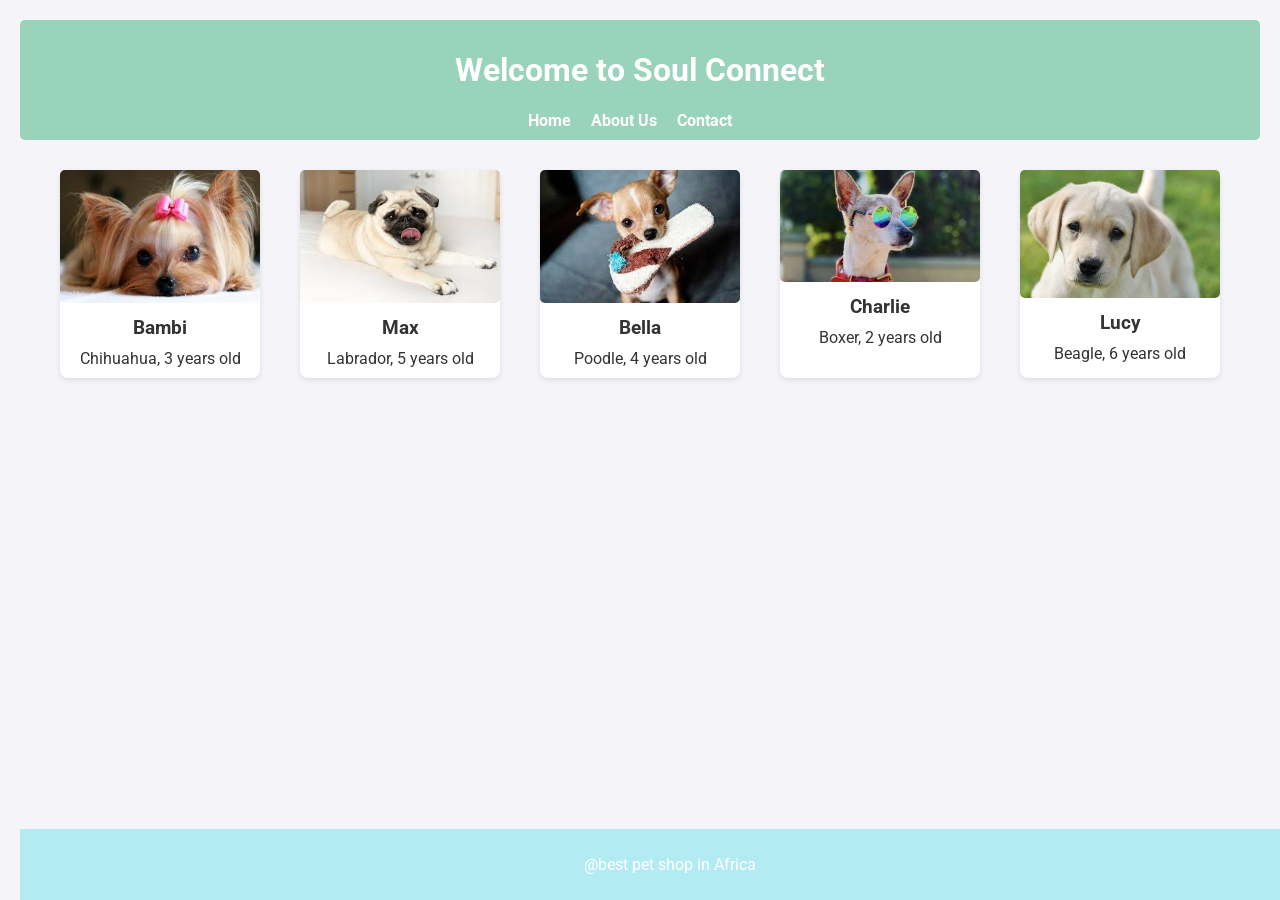
<file: index.html>
<!DOCTYPE html>
<html lang="en">
<head>
    <meta charset="UTF-8">
    <meta name="viewport" content="width=device-width, initial-scale=1.0">
    <title>Home - Soul Connect</title>
    <link rel="stylesheet" href="./CSS/index.css">
</head>
<body>
    <header>
        <h1>Welcome to Soul Connect</h1>
        <nav>
            <ul>
                <li><a href="./home.html">Home</a></li>
                <li><a href="#about">About Us</a></li>
                <li><a href="#contact">Contact</a></li>
            </ul>
        </nav>
    </header>
    
    <main>
        <section class="dog-profiles">
           
        </section>
    </main>

    <footer>
        <p>@best pet shop in Africa</p>
    </footer>
    <script src="./JS/index.js"></script>
</body>
</html>
</file>
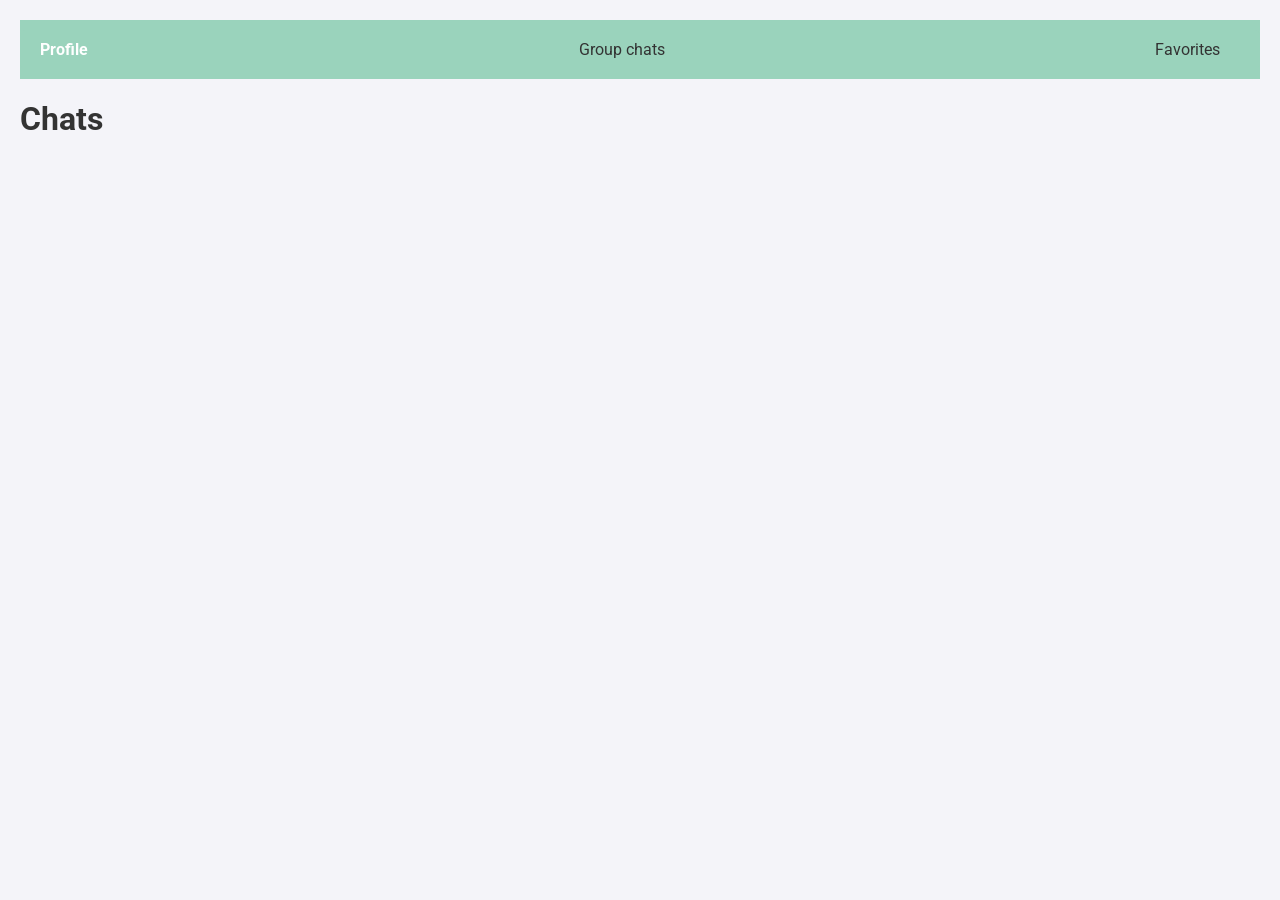
<file: HTML/chats.html>
<!DOCTYPE html>
<html lang="en">
    <head>
        <title>Chats</title>
        <link rel="stylesheet" href="../CSS/profile.css">
    </head>
    <body>
        <nav>
            <ul class="navbar">
                <li><a href="./profile.html">Profile</a></li>
                <li>Group chats</li>
                <li>Favorites</li>
            </ul>
        </nav>
        <h1>Chats</h1>
    </body>
</html>
</file>
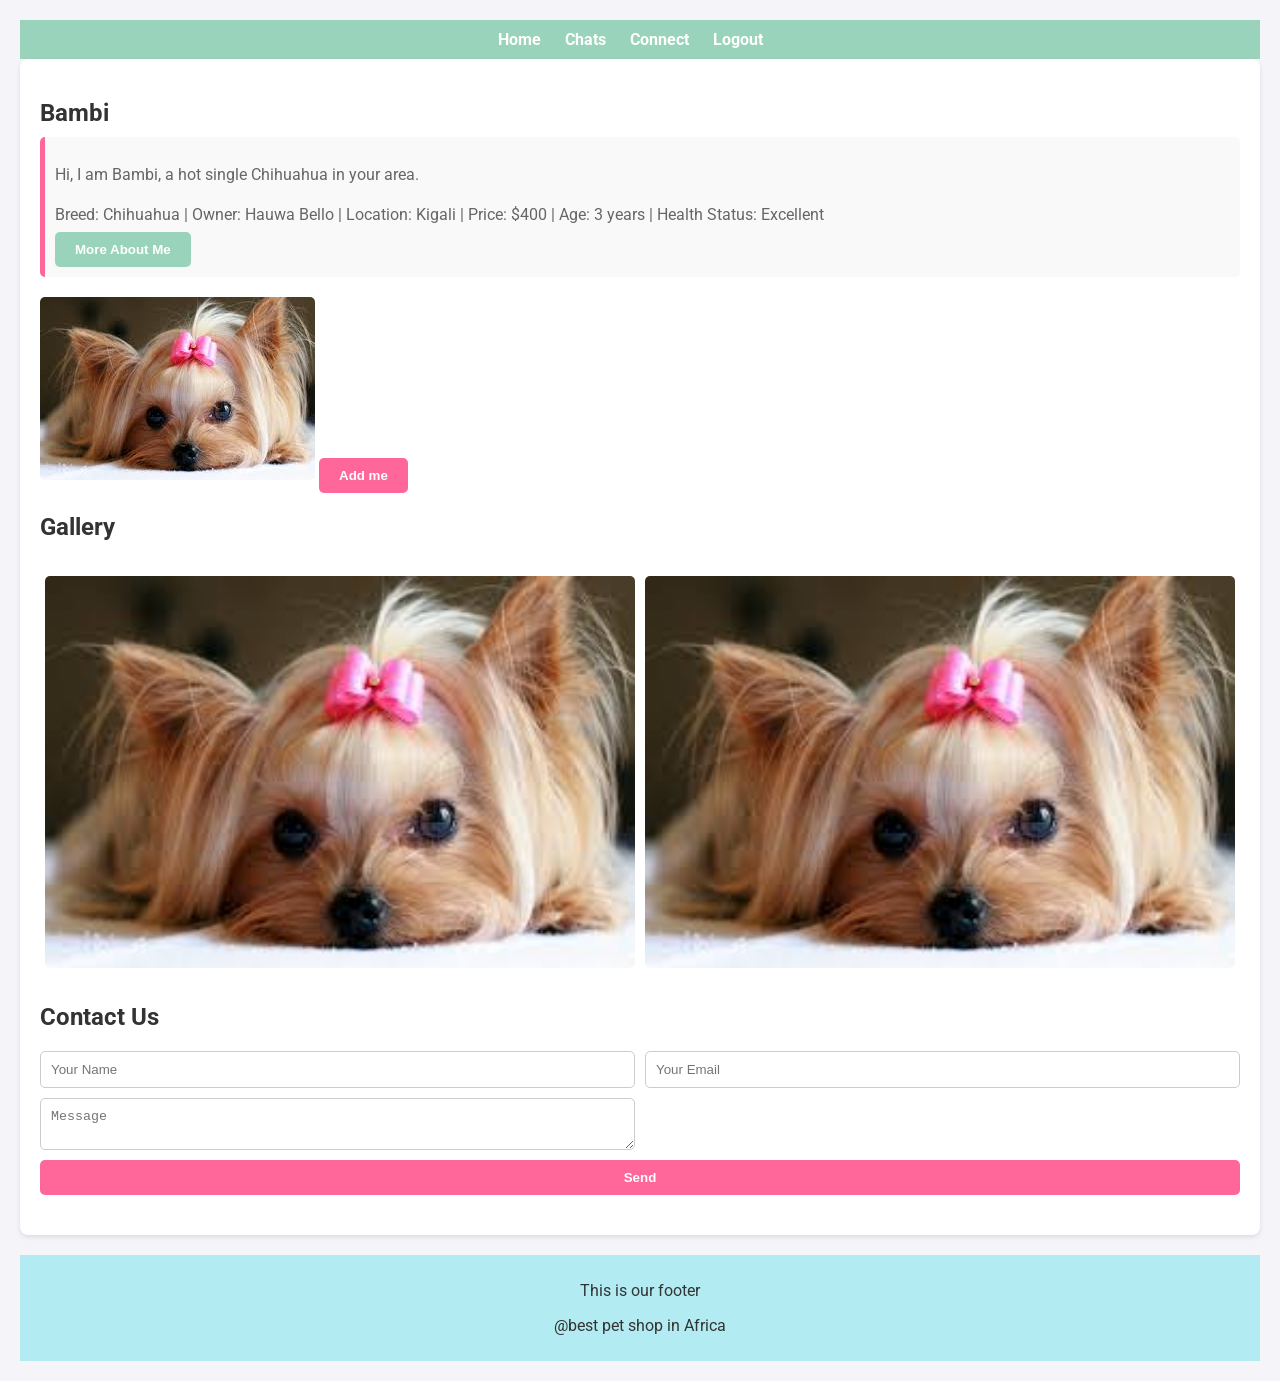
<file: HTML/profile.html>
<!DOCTYPE html>
<html lang="en">
    <head>
        <!-- <meta http-equiv="X-UA-Compatible" content="IE=edge"> -->
        <meta name="viewport" content="width=device-width, initial-scale=1.0">
        <title>Soul Connect- Dog's need love</title>
        <link rel="stylesheet" href="../CSS/profile.css">
        <script src="../JS/main.js"></script>
    </head>
    <body>
        <main>
            <nav>
                <ul>
                    <li><a href="../index.html">Home</a></li>
                    <li><a href="#chats">Chats</a></li>
                    <li><a href="#connect">Connect</a></li>
                    <li><a href="#logout">Logout</a></li>
                </ul>
            </nav>
            
            <section class="profile">
                <h1 id="name">Bambi</h1>
                <div class="bio">
                    <p>Hi, I am Bambi, a hot single Chihuahua in your area.</p>
                    <p>Breed: Chihuahua | Owner: Hauwa Bello | Location: Kigali | Price: $400 | Age: 3 years | Health Status: Excellent</p>
                    <button class="expand-details">More About Me</button>
                    <div class="additional-details hidden">
                        <p>Temperament: Friendly and energetic. Loves cuddles and playtime.</p>
                        <p>Likes: Playing fetch, cuddles, treats. Dislikes: Loud noises, being alone.</p>
                    </div>
                </div>
                <img class="profile-img" src="../IMAGES/girly.jpg" alt="Bambi the Chihuahua">
                <button id="add_me_button">Add me</button>
                <div class="gallery">
                    <h2>Gallery</h2>
                    <div class="gallery-container">
                        <img src="../IMAGES/girly.jpg" alt="Bambi playing">
                        <img src="../IMAGES/girly.jpg" alt="Bambi sleeping">
                    
                    </div>
                </div>

               
                <div class="contact-form">
                    <h2>Contact Us</h2>
                    <form>
                        <input id="name_input" type="text" placeholder="Your Name">
                        <input id="email" type="email" placeholder="Your Email">
                        <textarea id="text_area" placeholder="Message"></textarea>
                        <button type="submit">Send</button>
                    </form>
                </div>
            </section>
        </main>
        
        
        <footer class="footer">
            <p>This is our footer</p>
            <p>@best pet shop in Africa</p>
        </footer>
    </body>
</html>
</file>
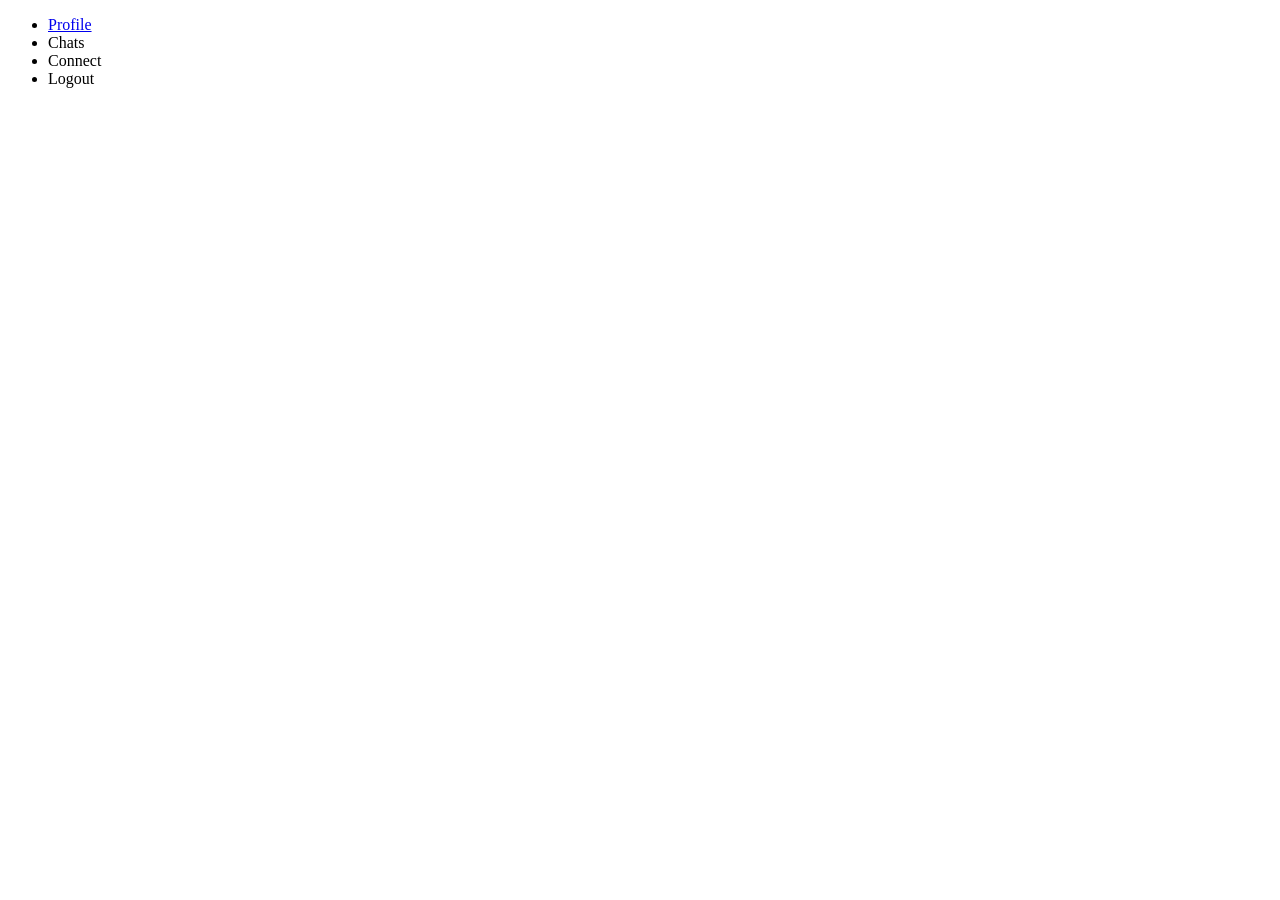
<file: HTML/soulconnect.html>
<!DOCTYPE html>
<html lang="en">
    <head>
        <title>Soul Connect- Dog's need love</title>
        <link rel="icon" href="../IMAGES/log.webp">
    </head>
    <body>
        <nav>
            <ul>
                <li><a href="./profile.html">Profile</a></li>
                <li>Chats</li>
                <li>Connect</li>
                <li>Logout</li>
            </ul>
        </nav>
    </body>
</html>
</file>
<file: CSS/index.css>
@import url('https://fonts.googleapis.com/css2?family=Roboto:wght@400;700&display=swap');

body {
    background-color: #f4f4f9;
    margin: 0;
    font-family: 'Roboto', sans-serif;
    color: #333;
    padding: 20px;
}

header {
    background-color: #9ad3bc;
    color: white;
    padding: 10px 20px;
    text-align: center;
    border-radius: 5px;
}

nav ul {
    list-style-type: none;
    padding: 0;
    margin: 0;
    display: flex;
    justify-content: center;
}

nav ul li {
    display: inline-block;
    margin-right: 20px;
}

nav ul li a {
    text-decoration: none;
    color: white;
    font-weight: bold;
    font-size: 16px;
}

.dog-profiles {
    display: flex;
    flex-wrap: wrap;
    justify-content: space-around;
    padding: 20px;
}

.dog-card {
    background-color: #ffffff;
    width: 200px;
    margin: 10px;
    box-shadow: 0 2px 5px rgba(0, 0, 0, 0.1);
    border-radius: 8px;
    text-align: center;
    cursor: pointer;
    transition: transform 0.3s ease;
}

.dog-card:hover {
    transform: translateY(-5px);
    box-shadow: 0 5px 15px rgba(0,0,0,0.2);
}

.dog-card img {
    width: 100%;
    height: auto;
    border-radius: 5px;
}

.dog-card h3, .dog-card p {
    margin: 10px;
}

footer {
    background-color: #b2ebf2;
    color: white;
    text-align: center;
    padding: 10px;
    position: fixed;
    bottom: 0;
    width: 100%;
}

@media (max-width: 768px) {
    nav ul li {
        display: block;
        margin-bottom: 3px;
    }

    .dog-profiles {
        flex-direction: column;
        align-items: center;
    }

    .dog-card {
        width: 90%; 
    }
}
</file>
<file: CSS/profile.css>
@import url('https://fonts.googleapis.com/css2?family=Roboto:wght@400;700&display=swap');

body {
    background-color: #f4f4f9;
    margin: 20px;
    font-family: 'Roboto', sans-serif;
    color: #333;
}

.navbar {
    background-color: #9ad3bc;
    display: flex;
    list-style-type: none;
    justify-content: space-between;
    padding: 10px 20px;
    border-radius: 5px;
}

.profile {
    background-color: #ffffff;
    padding: 20px;
    box-shadow: 0 2px 5px rgba(0, 0, 0, 0.1);
    border-radius: 8px;
    margin-bottom: 20px;
}

#name {
    font-size: 24px;
    font-weight: bold;
    color: #333;
    margin-bottom: 10px; 
}

.bio p {
    font-size: 16px; 
    color: #666;
    line-height: 1.5;
    margin-bottom: 5px; 
}

.bio {
    background-color: #f9f9f9; 
    border-left: 5px solid #ff6699; 
    padding: 10px;
    border-radius: 5px; 
}


.bio, .gallery, .contact-form {
    margin-bottom: 20px;
}

button {
    cursor: pointer;
    background-color: #ff6699;
    color: white;
    font-weight: bold;
    border: none;
    padding: 10px 20px;
    border-radius: 5px;
    transition: background-color 0.3s ease, 
    transform 0.5s ease  ;
}

.new_button{
    background-color: green;
    transform: scale(1.05);
}

/* button:hover {
    background-color: #e57373;
} */

button.expand-details {
    background-color: #9ad3bc;
}

.additional-details.hidden {
    display: none;
}

.additional-details.show {
    display: block;
}

.gallery-container {
    display: flex;
    flex-wrap: wrap;
    justify-content: space-around;
    padding: 10px 0;
}

.gallery-container img {
    flex: 1 1 200px;
    margin: 5px;
    width: calc(50% - 10px); 
    height: auto; 
    border-radius: 5px; 
}

.contact-form form {
    display: grid;
    grid-template-columns: 1fr 1fr;
    grid-gap: 10px;
}

.contact-form form input, .contact-form form textarea {
    padding: 10px;
    border-radius: 5px;
    border: 1px solid #ccc;
}

.contact-form form button {
    grid-column: span 2;
}

footer {
    background-color: #b2ebf2;
    padding: 10px;
    text-align: center;
}

.profile-img, .gallery-container img {
    /* width: 100%; */
    height: auto; 
    border-radius: 5px; 
}


nav {
    background-color: #9ad3bc; 
    text-align: center; 
    padding: 10px 0; 
}

nav ul {
    list-style-type: none; 
    padding: 0; 
    margin: 0; 
}

nav ul li {
    display: inline-block; 
    margin-right: 20px; 
}

nav ul li a {
    text-decoration: none; 
    color: white; 
    font-weight: bold; 
    font-size: 16px; 
}

@media (max-width: 768px){
  nav ul li{
    display: block;
    margin-bottom: 3px;
  }
  .profile-img{
    width: 100%;
  }
  .profile, .bio, .gallery{
    padding: 30px;
  }
  .contact-form form {
    grid-template-columns: 1fr;
  }
  .contact-form form button {
      /* we have to make the button occupy auto or 1 column,
         before it occupied 2 col but now our container has 1 column!
         so the columns the button occupy must change */
      grid-column: auto;
  }
}
</file>
